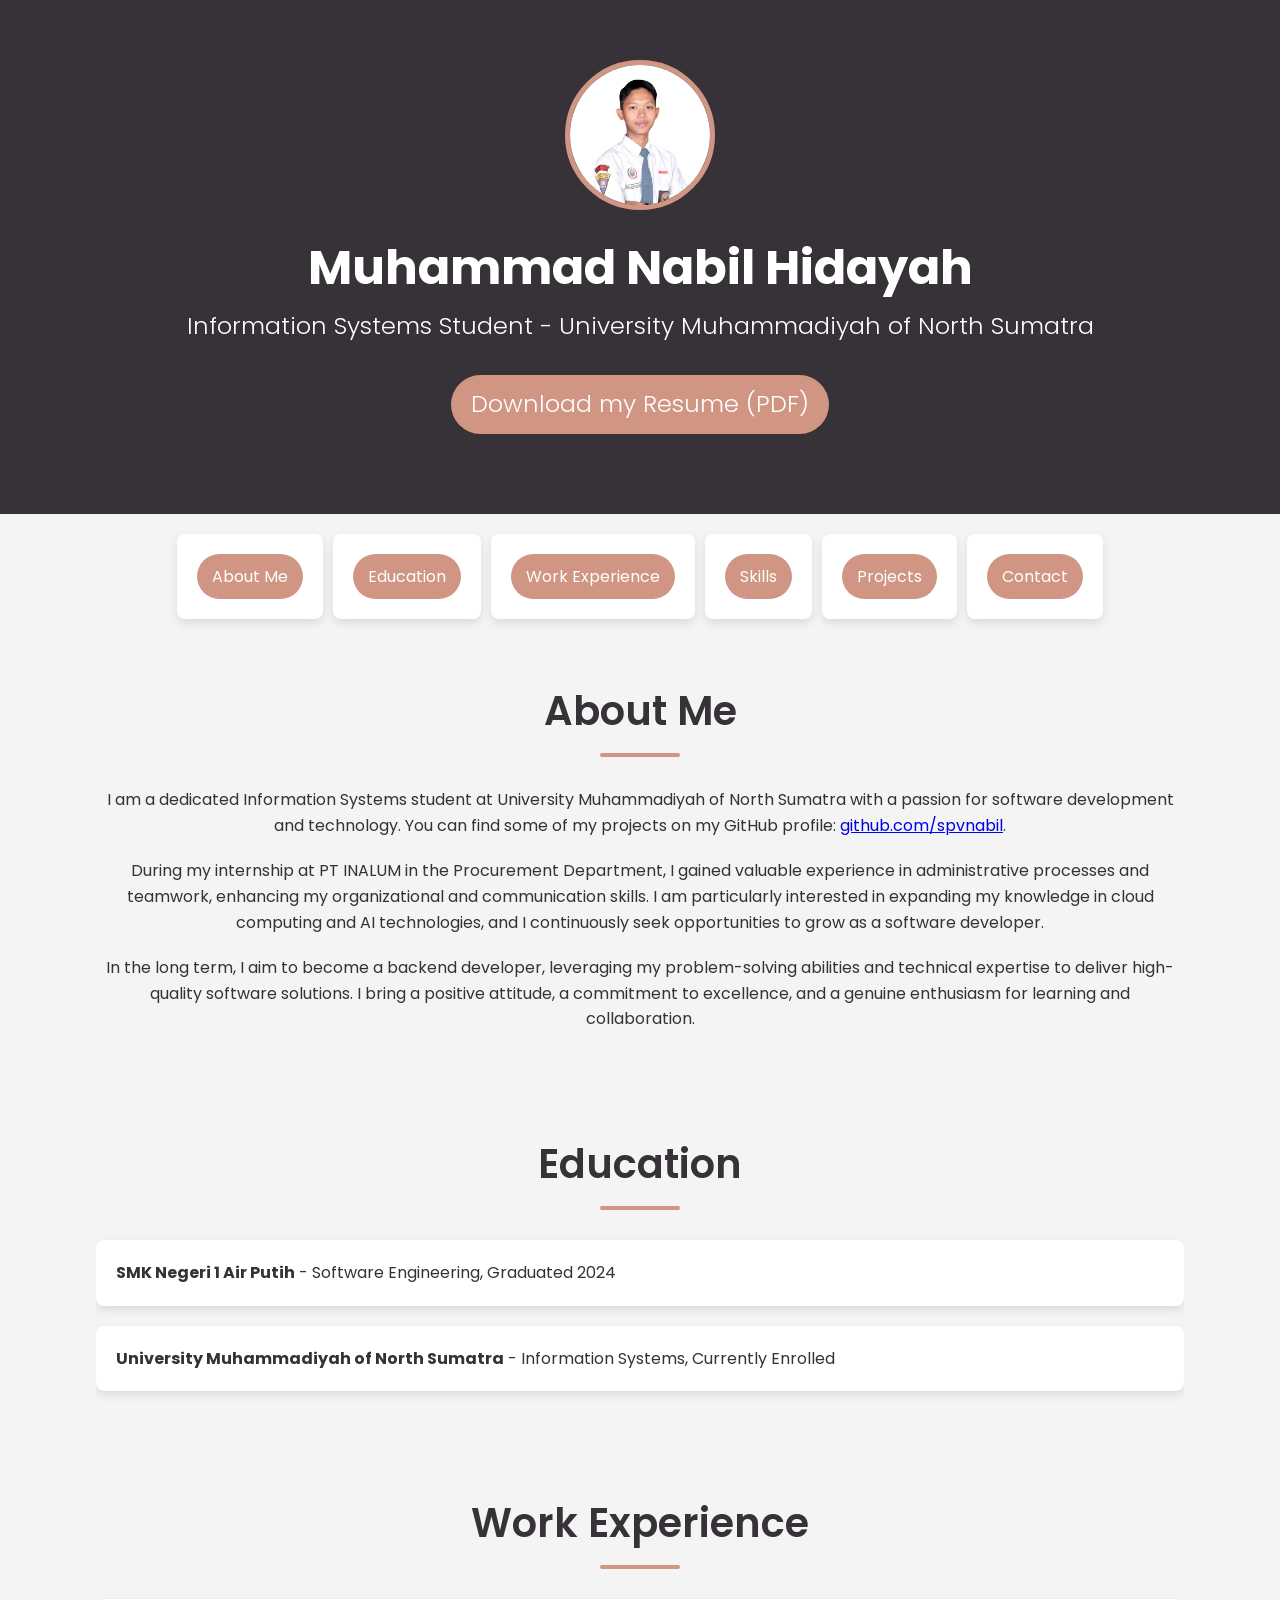
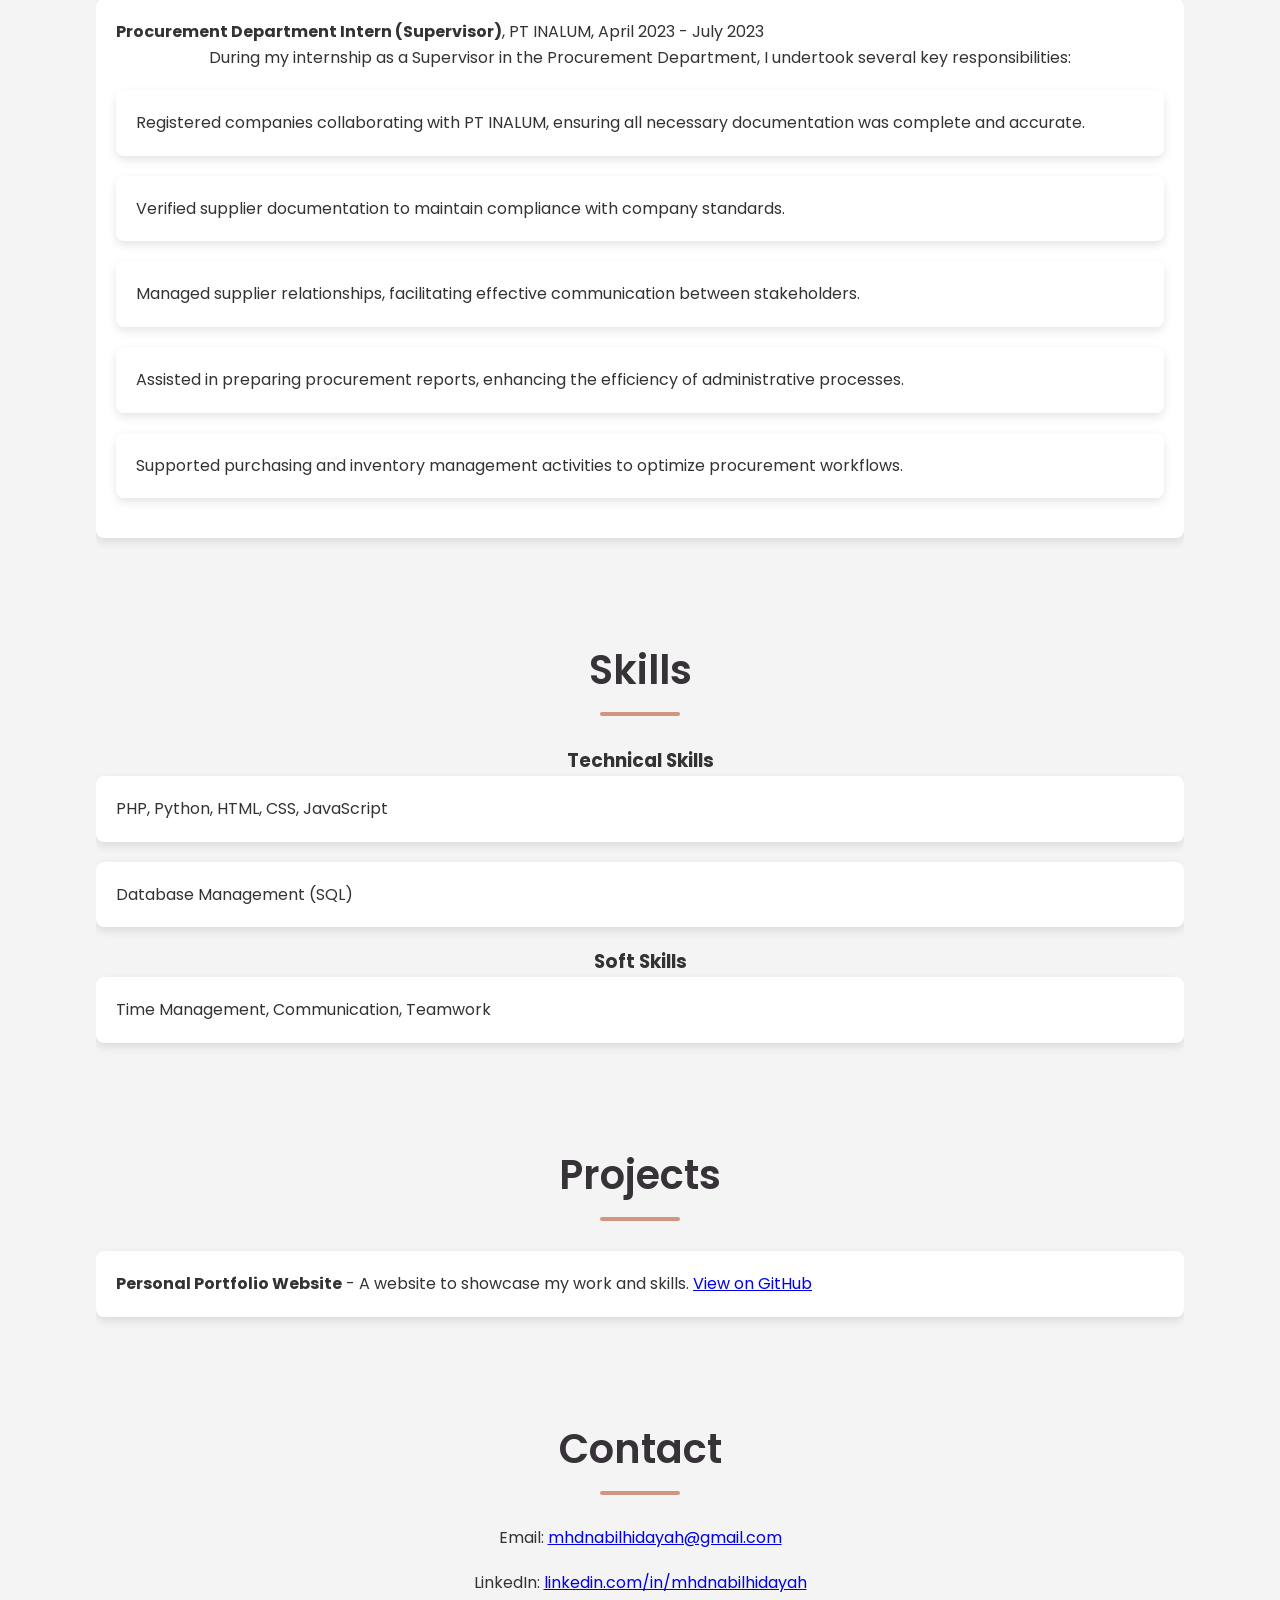
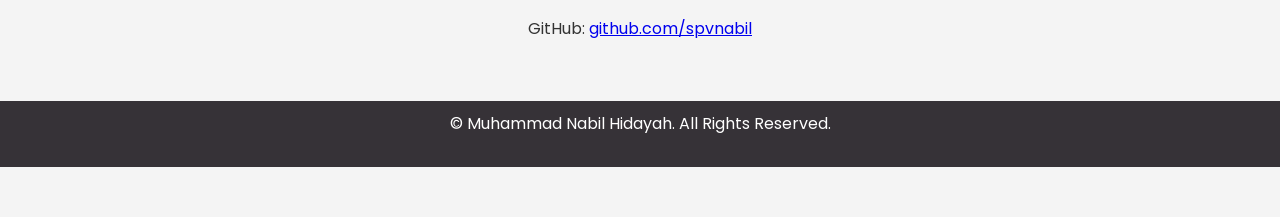
<file: webnabil.html>
<!DOCTYPE html>
<html lang="en">
<head>
    <meta charset="UTF-8">
    <meta name="viewport" content="width=device-width, initial-scale=1.0">
    <title>Personal CV - Muhammad Nabil Hidayah</title>
    <link rel="stylesheet" href="style.css">
    <link href="https://fonts.googleapis.com/css2?family=Poppins:wght@300;400;600&display=swap" rel="stylesheet">
</head>
<body>
    <header class="fade-in">
        <div class="container">
            <div class="profile">
                <img src="home-img2.jpg" alt="Profile Photo"> <!-- Ganti dengan URL gambar Anda -->
            </div>
            <h1>Muhammad Nabil Hidayah</h1>
            <p>Information Systems Student - University Muhammadiyah of North Sumatra</p>
            <p><a href="https://drive.google.com/file/d/1Cp-5JTLRK1W2x9tE1YD1m7q0zACdKPNH/view?usp=sharing" target="_blank" class="resume-btn">Download my Resume (PDF)</a></p>
        </div>
    </header>

    <nav class="slide-in">
        <ul class="nav-links">
            <li><a href="#about">About Me</a></li>
            <li><a href="#education">Education</a></li>
            <li><a href="#experience">Work Experience</a></li>
            <li><a href="#skills">Skills</a></li>
            <li><a href="#projects">Projects</a></li>
            <li><a href="#contact">Contact</a></li>
        </ul>
    </nav>

    <section id="about" class="fade-in-up">
        <div class="container">
            <h2>About Me</h2>
            <p>I am a dedicated Information Systems student at University Muhammadiyah of North Sumatra with a passion for software development and technology. You can find some of my projects on my GitHub profile: <a href="https://github.com/spvnabil/" target="_blank">github.com/spvnabil</a>.</p>
            <p>During my internship at PT INALUM in the Procurement Department, I gained valuable experience in administrative processes and teamwork, enhancing my organizational and communication skills. I am particularly interested in expanding my knowledge in cloud computing and AI technologies, and I continuously seek opportunities to grow as a software developer.</p>
            <p>In the long term, I aim to become a backend developer, leveraging my problem-solving abilities and technical expertise to deliver high-quality software solutions. I bring a positive attitude, a commitment to excellence, and a genuine enthusiasm for learning and collaboration.</p>
        </div>
    </section>
    
    <section id="education" class="fade-in-up">
        <div class="container">
            <h2>Education</h2>
            <ul>
                <li><strong>SMK Negeri 1 Air Putih</strong> - Software Engineering, Graduated 2024</li>
                <li><strong>University Muhammadiyah of North Sumatra</strong> - Information Systems, Currently Enrolled</li>
            </ul>
        </div>
    </section>

    <section id="experience" class="fade-in-up">
        <div class="container">
            <h2>Work Experience</h2>
            <ul>
                <li>
                    <strong>Procurement Department Intern (Supervisor)</strong>, PT INALUM, April 2023 - July 2023
                    <p>During my internship as a Supervisor in the Procurement Department, I undertook several key responsibilities:</p>
                    <ul>
                        <li>Registered companies collaborating with PT INALUM, ensuring all necessary documentation was complete and accurate.</li>
                        <li>Verified supplier documentation to maintain compliance with company standards.</li>
                        <li>Managed supplier relationships, facilitating effective communication between stakeholders.</li>
                        <li>Assisted in preparing procurement reports, enhancing the efficiency of administrative processes.</li>
                        <li>Supported purchasing and inventory management activities to optimize procurement workflows.</li>
                    </ul>
                </li>
            </ul>
        </div>
    </section>

    <section id="skills" class="fade-in-up">
        <div class="container">
            <h2>Skills</h2>
            <h3>Technical Skills</h3>
            <ul>
                <li>PHP, Python, HTML, CSS, JavaScript</li>
                <li>Database Management (SQL)</li>
            </ul>
            <h3>Soft Skills</h3>
            <ul>
                <li>Time Management, Communication, Teamwork</li>
            </ul>
        </div>
    </section>

    <section id="projects" class="fade-in-up">
        <div class="container">
            <h2>Projects</h2>
            <ul>
                <li><strong>Personal Portfolio Website</strong> - A website to showcase my work and skills. <a href="https://github.com/spvnabil/spvnabil.github.io" target="_blank">View on GitHub</a></li>
            </ul>
        </div>
    </section>

    <section id="contact" class="fade-in-up">
        <div class="container">
            <h2>Contact</h2>
            <p>Email: <a href="mailto:mhdnabilhidayah@gmail.com">mhdnabilhidayah@gmail.com</a></p>
            <p>LinkedIn: <a href="https://www.linkedin.com/in/mhd-nabil-hidayah-8a4116334/" target="_blank">linkedin.com/in/mhdnabilhidayah</a></p>
            <p>GitHub: <a href="https://github.com/spvnabil/" target="_blank">github.com/spvnabil</a></p>
        </div>
    </section>
    
    <footer class="fade-in">
        <div class="container">
            <p>&copy; Muhammad Nabil Hidayah. All Rights Reserved.</p>
        </div>
    </footer>
</body>
</html>
</file>
<file: style.css>
* {
    margin: 0;
    padding: 0;
    box-sizing: border-box;
}

body {
    font-family: 'Poppins', sans-serif;
    line-height: 1.6;
    background-color: #f4f4f4; /* Light Gray for contrast */
    color: #333; /* Dark Gray */
    padding-bottom: 50px;
    display: flex;
    flex-direction: column;
    min-height: 100vh;
}

.certificate-container {
    display: flex;
    justify-content: space-between;
    flex-wrap: wrap;
    margin-top: 20px;
}

.certificate {
    flex: 1;
    text-align: center;
    margin: 10px;
}

.certificate-img {
    width: 100%;
    max-width: 250px;
    height: auto;
    border-radius: 8px;
    margin-top: 10px;
    box-shadow: 0 4px 10px rgba(0, 0, 0, 0.1);
}

html {
    scroll-behavior: smooth;
}

header {
    background-color: #363237; /* Deep Purple */
    color: white;
    padding: 60px 0;
    text-align: center;
}

header .profile {
    width: 150px;
    height: 150px;
    border-radius: 50%;
    overflow: hidden;
    margin: 0 auto 20px;
    border: 5px solid #d09683; /* Blush */
}

header .profile img {
    width: 100%;
    height: 100%;
    object-fit: cover;
}

header h1 {
    font-size: 3rem;
    font-weight: 700;
}

header p {
    font-size: 1.5rem;
    font-weight: 300;
}

.resume-btn {
    display: inline-block;
    padding: 10px 20px;
    border-radius: 30px;
    background-color: #d09683; /* Blush */
    color: white;
    text-decoration: none;
    margin-top: 10px;
    transition: background-color 0.3s ease, transform 0.3s ease;
}

.resume-btn:hover {
    background-color: #e0b0a1; /* Lighter Blush */
    transform: translateY(-3px);
}

nav {
    position: relative;
    text-align: center;
    margin-top: 20px;
}

.hamburger {
    display: none;
    font-size: 1.2rem;
    cursor: pointer;
    color: #333; /* Dark Gray */
    margin: 10px auto;
    padding: 5px; 
    border: none; 
    background: transparent; 
    transition: transform 0.3s; 
}

.hamburger:hover {
    transform: scale(1.1); 
}

.hamburger div {
    width: 25px;
    height: 3px; 
    background-color: #333; /* Dark Gray */
    margin: 5px auto; 
    transition: transform 0.3s ease, opacity 0.3s ease;
}

.nav-links {
    display: flex;
    justify-content: center;
    gap: 10px;
    flex-wrap: wrap;
    transition: max-height 0.3s ease-out;
}

.nav-links li {
    list-style: none;
}

.nav-links a {
    display: inline-block;
    text-decoration: none;
    color: white;
    padding: 10px 15px;
    border-radius: 30px;
    background-color: #d09683; /* Blush */
    transition: background-color 0.3s ease, color 0.3s ease;
}

.nav-links a:hover {
    background-color: #e0b0a1; /* Lighter Blush */
    color: white;
}

.container {
    width: 85%;
    max-width: 1200px;
    margin: auto;
    overflow: hidden;
    text-align: center;
}

section {
    padding: 40px 0;
}

h2 {
    font-size: 2.5rem;
    margin-bottom: 30px;
    color: #363237; /* Deep Purple */
    font-weight: 600;
    position: relative;
}

h2::after {
    content: '';
    width: 80px;
    height: 4px;
    background-color: #d09683; /* Blush */
    display: block;
    margin: 10px auto;
    border-radius: 2px;
}

p {
    text-align: center;
    margin-bottom: 20px;
}

ul {
    list-style-type: none;
    text-align: left;
}

ul li {
    background: white; /* White */
    margin-bottom: 20px;
    padding: 20px;
    border-radius: 8px;
    box-shadow: 0 4px 10px rgba(0, 0, 0, 0.1);
    transition: transform 0.3s ease;
}

ul li:hover {
    transform: translateY(-5px);
}

.contact-info {
    display: flex;
    flex-direction: column;
    align-items: center;
    background-color: #ffffff; /* Blush */
    padding: 20px;
    border-radius: 10px;
    box-shadow: 0 4px 10px rgba(0, 0, 0, 0.1);
    margin-top: 20px;
}

.contact-item {
    display: flex;
    align-items: center;
    margin-bottom: 15px;
}

.contact-item i {
    font-size: 1.5rem;
    margin-right: 10px;
}

.contact-item .fa-envelope {
    color: #EA4335; /* Red */
}

.contact-item .fa-github {
    color: #363237; /* Deep Purple */
}

.contact-item .fa-linkedin {
    color: #0077B5; /* LinkedIn Blue */
}

.contact-item .fa-instagram {
    color: #C13584; /* Instagram Purple */
}

.contact-item .fa-whatsapp {
    color: #25D366; /* WhatsApp Green */
}

footer {
    background-color: #363237; /* Deep Purple */
    color: white;
    text-align: center;
    padding: 10px;
    margin-top: auto;
}

/* Animations */
@keyframes fadeIn {
    from { opacity: 0; }
    to { opacity: 1; }
}

@keyframes fadeInUp {
    from { transform: translateY(20px); opacity: 0; }
    to { transform: translateY(0); opacity: 1; }
}

@keyframes fadeInDown {
    from { transform: translateY(-20px); opacity: 0; }
    to { transform: translateY(0); opacity: 1; }
}

/* Responsive */
@media (max-width: 768px) {
    .hamburger {
        display: block;
        margin: 20px auto;
    }

    .hamburger.active div:nth-child(1) {
        transform: rotate(45deg) translateY(8px);
    }

    .hamburger.active div:nth-child(2) {
        opacity: 0;
    }

    .hamburger.active div:nth-child(3) {
        transform: rotate(-45deg) translateY(-8px);
    }

    .nav-links {
        display: none;
        flex-direction: column;
        position: absolute;
        top: 60px;
        left: 0;
        right: 0;
        background-color: #363237; /* Indigo */
        max-height: 0;
        overflow: hidden;
        z-index: 1000;
    }

    .nav-links.active {
        display: flex;
        max-height: 300px; /* Adjust as needed */
    }

    .nav-links a {
        padding: 15px;
        color: white;
        border-bottom: 1px solid rgba(255, 255, 255, 0.2);
    }

    .nav-links a:hover {
        background-color: #e0b0a1; /* Lighter Blush */
    }

    h1 {
        font-size: 2.5rem;
    }

    h2 {
        font-size: 2rem;
    }

    p {
        font-size: 1rem;
    }

    .resume-btn {
        padding: 8px 16px;
    }

    .contact-info {
        padding: 10px;
    }

    .contact-item {
        margin-bottom: 10px;
    }
}
</file>
